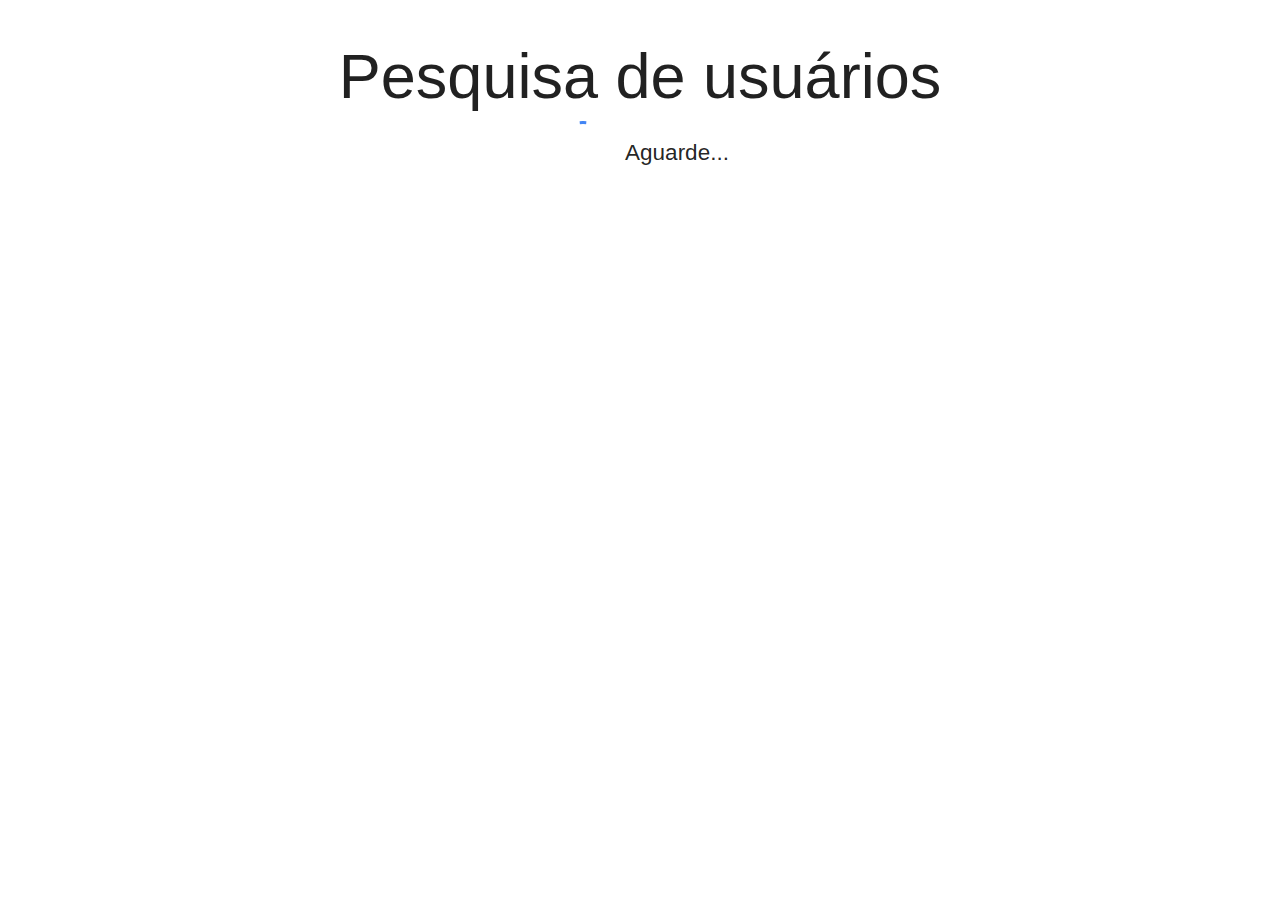
<file: index.html>
<!DOCTYPE html>
<html lang="en">

<head>
  <meta charset="UTF-8" />
  <meta name="viewport" content="width=device-width, initial-scale=1.0" />

  <!-- Compiled and minified CSS -->
  <link rel="stylesheet" href="https://cdnjs.cloudflare.com/ajax/libs/materialize/1.0.0/css/materialize.min.css" />
  <meta property="og:image" content="https://pesquisausuarios.netlify.app/miniatura.PNG">
  <meta property="og:image:type" content="image/png">
  <meta property="og:image:width" content="600"> 
  <meta property="og:image:height" content="400"> 

  <link rel="stylesheet" href="./css/styles.css" />
  <title>Pesquisa de usuários</title>
</head>

<body>
  <div class="container">
   <h1 class="title">Pesquisa de usuários</h1>

    <div id="divSpinner" class="flex-row flex-center">
      <div class="preloader-wrapper big active">
        <div class="spinner-layer spinner-blue-only">
          <div class="circle-clipper left">
            <div class="circle"></div>
          </div>
          <div class="gap-patch">
            <div class="circle"></div>
          </div>
          <div class="circle-clipper right">
            <div class="circle"></div>
          </div>
        </div>
      </div>

      <span style="margin-left: 10px; font-size: 1.5rem;">Aguarde...</span>
    </div>

    <div id="divInteraction" class="hidden">

      <div class="flex-row">
        <div class="input-field input">
          <input id="inputSearch" type="text" class="validate" />
          <label for="inputSearch">Busca</label>
        </div>

        <button id="buttonSearch" class="waves-effect waves-light btn">
          Buscar
        </button>
      </div>

      <div class="flex-row flex-align-top">
        <div id="panelUsers" class="panel">
          <h2>Nenhum usuário filtrado</h2>
        </div>
        <div id="panelStatistics" class="panel">
          <h2>Estatísticas</h2>
        </div>
      </div>
    </div>
  </div>

  <!-- Compiled and minified JavaScript -->
  <script src="https://cdnjs.cloudflare.com/ajax/libs/materialize/1.0.0/js/materialize.min.js"></script>

  <script src="./js/script.js"></script>
  
</body>

</html>
</file>
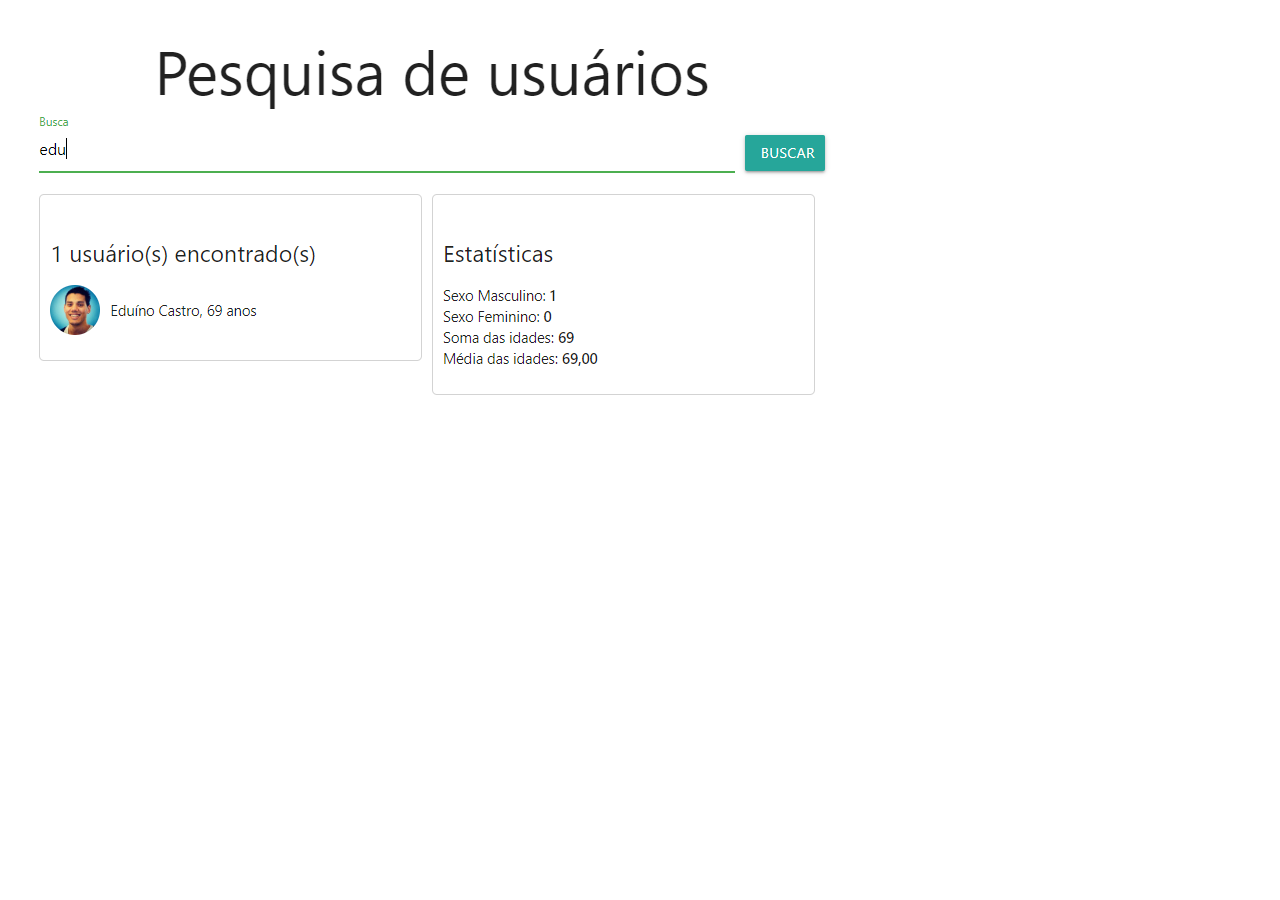
<file: img.html>
<!DOCTYPE html>
<html lang="en">
<head>
    <meta charset="UTF-8">
    <meta name="viewport" content="width=device-width, initial-scale=1.0">
    <title>Pesquisa de usuarios </title>
</head>
<body>
    <img src="miniatura.PNG" alt="">
</body>
</html>
</file>
<file: css/styles.css>
.title {
  text-align: center;
  margin-bottom: 10px;
}

.flex-row {
  display: flex;
  flex-direction: row;
  align-items: center;
  justify-content: flex-start;
}

.flex-align-top {
  align-items: flex-start;
}

.flex-center {
  justify-content: center;
}

.input {
  display: flex;
  width: 100%;
  margin-right: 10px;
}

.panel {
  width: 50%;
  border: 1px solid lightgray;
  margin-right: 10px;
  border-radius: 5px;
  padding: 10px;
}

h2 {
  font-size: 1.6rem;
}

.avatar {
  width: 50px;
  height: 50px;
  border-radius: 50%;
  margin-right: 10px;
}

.space-bottom {
  margin-bottom: 5px;
}

.hidden {
  display: none;
}
.avatar{
  width: 50px;
  height: 50px;
  border-radius: 50%;
  margin-right: 10px;
}
 .space-bottom {
   margin-bottom: 5px;
 }
</file>
